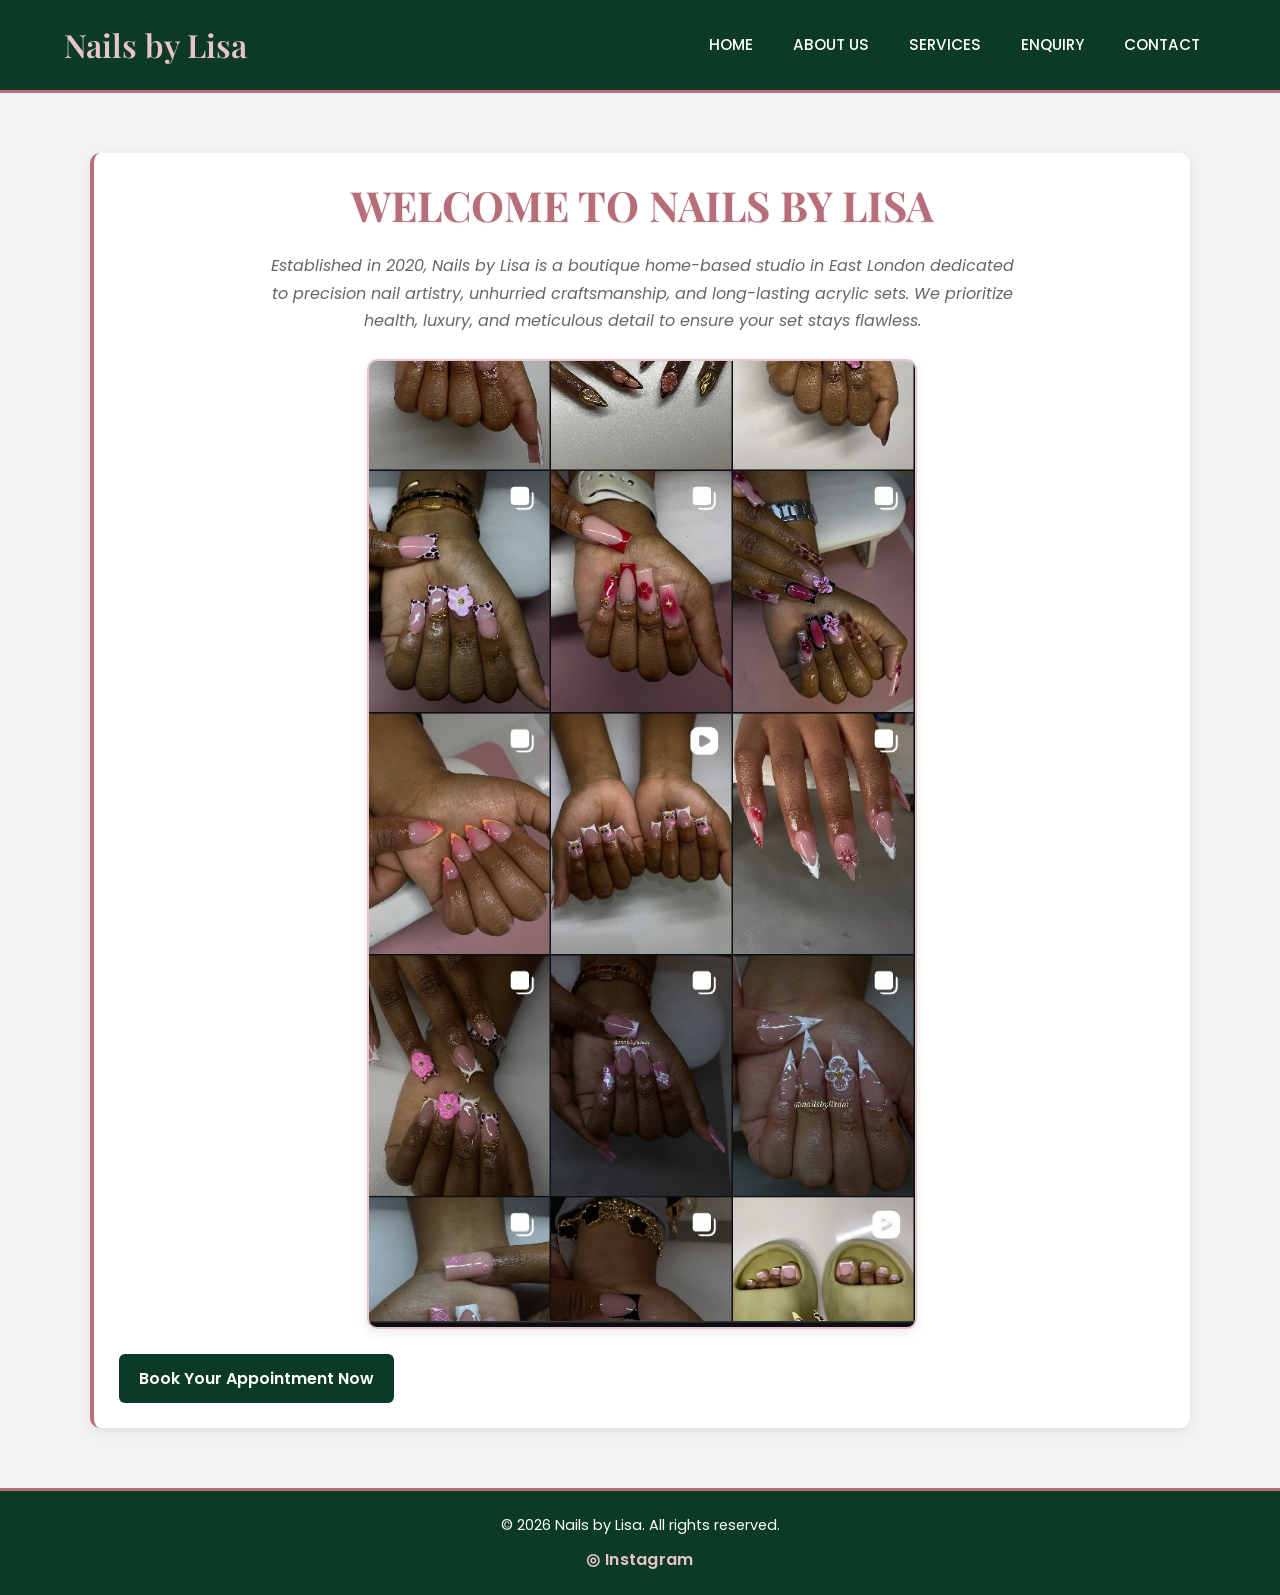
<file: Pages/index.html>
<!DOCTYPE html>
<html lang="en">
<head>
    <meta charset="UTF-8">
    <meta name="viewport" content="width=device-width, initial-scale=1.0">

    <title>Nails by Lisa | Premier Home Studio in East London</title>

   <link rel="stylesheet" href="../css/style.css">
   <link rel="icon" type="image/png" href="../assets/images/favicon.png">
</head>

<body>

    <!-- HEADER -->
    <header>

        <div class="logo">
            <a href="index.html">Nails by Lisa</a>
        </div>

        <nav>
            <ul class="nav-links">
                <li>
                    <a href="index.html">HOME</a>
                </li>

                <li>
                    <a href="about.html">ABOUT US</a>
                </li>

                <li>
                    <a href="services.html">SERVICES</a>
                </li>

                <li>
                    <a href="enquiry.html">ENQUIRY</a>
                </li>

                <li>
                    <a href="contact.html">CONTACT</a>
                </li>
            </ul>
        </nav>

    </header>


    <!-- MAIN CONTENT -->
    <main>

        <section id="home">

            <h1 class="heading-pink">
                WELCOME TO NAILS BY LISA
            </h1>

            <p id="myParagraph">
                Established in 2020, Nails by Lisa is a boutique home-based
                studio in East London dedicated to precision nail artistry,
                unhurried craftsmanship, and long-lasting acrylic sets.
                We prioritize health, luxury, and meticulous detail to ensure
                your set stays flawless.
            </p>


            <!-- HERO IMAGE -->
          <div class="hero-container">

    <img 
        src="../assets/images/nail set1.jpeg"
        alt="Nails by Lisa Featured Set"
        class="hero-img"
    >

</div>


            <!-- BOOKING BUTTON -->
            <div class="button-container">

                <a href="contact.html" class="btn">
                    Book Your Appointment Now
                </a>

            </div>

        </section>

    </main>

<!--FOOTER-->
<footer>
    <p>&copy; 2026 Nails by Lisa. All rights reserved.</p>

    <a href="https://www.instagram.com/nailsbylisam_/" 
       target="_blank" 
       rel="noopener noreferrer"
       aria-label="Visit Nails by Lisa on Instagram">
        ◎ Instagram
    </a>
</footer>

</body>
</html>
</file>
<file: css/style.css>
@import url('https://fonts.googleapis.com/css2?family=Playfair+Display:ital,wght@0,400..700;1,400..700&family=Poppins:wght@300;400;500;600&display=swap');


/* =====================================================
   NAILS BY LISA
   COMPLETE RESPONSIVE STYLESHEET
   ===================================================== */


/* =====================================================
   1. BRAND COLOURS AND BASIC RESET
   ===================================================== */

:root {
    --rose-gold: #B76E79;
    --rose-gold-light: #E8C5C8;
    --emerald: #0B3B24;
    --deep-black: #111111;
    --white: #FFFFFF;
    --light-grey: #F3F3F3;
    --dark-grey: #444444;
    --border-grey: #CCCCCC;

    --heading-font: 'Playfair Display', Georgia, serif;
    --body-font: 'Poppins', Arial, sans-serif;

    --content-width: 1100px;
    --border-radius: 10px;
    --soft-shadow: 0 4px 12px rgba(0, 0, 0, 0.08);
    --transition: 0.3s ease;
}

* {
    margin: 0;
    padding: 0;
    box-sizing: border-box;
}

html {
    scroll-behavior: smooth;
    scroll-padding-top: 20px;
}

body {
    background-color: var(--light-grey);
    color: var(--deep-black);
    font-family: var(--body-font);
    font-size: 16px;
    line-height: 1.7;
}


/* =====================================================
   2. GENERAL TYPOGRAPHY
   ===================================================== */

h1,
h2,
h3,
h4 {
    font-family: var(--heading-font);
    line-height: 1.3;
}

h1 {
    color: var(--rose-gold);
    font-size: clamp(1.8rem, 4vw, 2.6rem);
    text-align: center;
    margin-bottom: 20px;
    text-shadow: 0 1px 2px rgba(0, 0, 0, 0.1);
}

h2 {
    color: var(--emerald);
    font-size: clamp(1.4rem, 3vw, 1.9rem);
    text-align: center;
    text-transform: uppercase;
    margin: 25px 0 20px;
}

h2::after {
    content: "";
    display: block;
    width: 60px;
    height: 2px;
    margin: 8px auto 0;
    background-color: var(--rose-gold);
}

h3 {
    color: var(--deep-black);
    font-size: 1.25rem;
    text-align: center;
    margin-bottom: 10px;
}

p {
    line-height: 1.7;
    margin-bottom: 12px;
}

a {
    transition: color var(--transition);
}

#myParagraph {
    max-width: 750px;
    margin: 0 auto 20px;
    color: #666666;
    text-align: center;
    font-style: italic;
}

.responsive-text {
    font-size: 1rem;
    line-height: 1.7;
}


/* =====================================================
   3. HEADER
   ===================================================== */

header {
    display: flex;
    justify-content: space-between;
    align-items: center;
    flex-wrap: wrap;
    gap: 15px;

    padding: 18px 5%;
    background-color: var(--emerald);
    border-bottom: 3px solid var(--rose-gold);
}

header .logo a {
    color: var(--rose-gold-light);
    text-decoration: none;
    font-family: var(--heading-font);
    font-size: clamp(1.4rem, 3vw, 2rem);
    font-weight: 600;
}

header img {
    display: block;
    max-width: 150px;
    height: auto;
}


/* =====================================================
   4. NAVIGATION
   ===================================================== */

.nav-links {
    display: flex;
    justify-content: center;
    align-items: center;
    flex-wrap: wrap;
    gap: 8px;

    padding: 0;
    margin: 0;
    list-style: none;
    background-color: transparent;
}

.nav-links li {
    list-style: none;
}

.nav-links a {
    display: block;
    padding: 10px 16px;

    color: var(--white);
    text-decoration: none;
    font-size: 0.95rem;
    font-weight: 500;

    border-radius: 5px;
    transition:
        background-color var(--transition),
        transform var(--transition);
}

.nav-links a:hover,
.nav-links a:focus-visible {
    background-color: var(--rose-gold);
    color: var(--white);
    transform: translateY(-2px);
}


/* =====================================================
   5. MAIN CONTENT
   ===================================================== */

main {
    width: 100%;
    min-height: 70vh;
    padding: 35px 20px;
    background-color: var(--light-grey);
}

section {
    max-width: var(--content-width);
    margin: 25px auto;
    padding: 25px;

    background-color: var(--white);
    border-left: 4px solid var(--rose-gold);
    border-radius: var(--border-radius);
    box-shadow: var(--soft-shadow);
}

/* Use this class for sections that should not look like cards. */

.section-plain {
    background: transparent;
    border: none;
    box-shadow: none;
}


/* =====================================================
   6. HERO IMAGE
   ===================================================== */

.hero-container {
    display: flex;
    justify-content: center;
    align-items: center;
    margin: 25px auto;
    padding: 0 10px;
}

.hero-img {
    display: block;
    width: 100%;
    max-width: 550px;
    height: auto;

    border: 2px solid var(--rose-gold-light);
    border-radius: var(--border-radius);
    box-shadow: var(--soft-shadow);

    transition: transform var(--transition);
}

.hero-img:hover {
    transform: scale(1.02);
}


/* =====================================================
   7. GALLERY
   ===================================================== */

.gallery {
    display: flex;
    flex-wrap: wrap;
    justify-content: center;
    align-items: center;
    gap: 18px;

    margin: 20px auto;
    padding: 20px;

    background-color: var(--white);
    border-radius: var(--border-radius);
}

.gallery img {
    display: block;
    width: 180px;
    height: 180px;
    object-fit: cover;

    border: 2px solid var(--rose-gold-light);
    border-radius: 8px;
    box-shadow: var(--soft-shadow);

    cursor: pointer;
    transition:
        transform var(--transition),
        box-shadow var(--transition);
}

.gallery img:hover {
    transform: scale(1.04);
    box-shadow: 0 6px 14px rgba(0, 0, 0, 0.15);
}


/* =====================================================
   8. MAP
   ===================================================== */

.map {
    display: flex;
    justify-content: center;
    align-items: center;
    width: 100%;
    margin: 20px auto;
}

.map iframe {
    display: block;
    width: 100%;
    max-width: 900px;
    min-height: 350px;
    border: 0;
    border-radius: var(--border-radius);
}


/* =====================================================
   9. STAFF SECTION
   ===================================================== */

.staff-container {
    display: flex;
    flex-wrap: wrap;
    justify-content: center;
    gap: 20px;
    padding: 20px;
    background-color: #F9F9F9;
}

.staff-member {
    width: 200px;
    padding: 15px;

    background-color: var(--white);
    border-radius: 12px;
    box-shadow: var(--soft-shadow);

    text-align: center;
    transition:
        transform var(--transition),
        box-shadow var(--transition);
}

.staff-member:hover {
    transform: translateY(-5px);
    box-shadow: 0 6px 12px rgba(0, 0, 0, 0.15);
}

.staff-img {
    width: 100%;
    height: 200px;
    margin-bottom: 10px;
    object-fit: cover;
    border-radius: 10px;
}

.staff-member p {
    color: #333333;
    font-size: 1rem;
    font-weight: bold;
    line-height: 1.5;
}


/* =====================================================
   10. CONTACT FORM
   ===================================================== */

.contact-form {
    width: 100%;
    max-width: 650px;
    margin: 35px auto;
    padding: 25px;

    background-color: var(--white);
    border-radius: var(--border-radius);
    box-shadow: var(--soft-shadow);

    font-family: var(--body-font);
}

.contact-form table {
    width: 100%;
    border-collapse: collapse;
}

.contact-form td {
    padding: 10px 5px;
    vertical-align: top;
    color: var(--dark-grey);
    font-size: 0.9rem;
}

.contact-form input[type="text"],
.contact-form input[type="email"],
.contact-form input[type="tel"],
.contact-form textarea {
    width: 100%;
    padding: 11px;

    border: 1px solid var(--border-grey);
    border-radius: 6px;

    background-color: var(--white);
    color: var(--deep-black);
    font-family: var(--body-font);
    font-size: 0.95rem;
}

.contact-form textarea {
    min-height: 120px;
    resize: vertical;
}

.contact-form input:focus,
.contact-form textarea:focus {
    outline: 2px solid var(--rose-gold-light);
    border-color: var(--rose-gold);
}

.contact-form input[type="submit"] {
    padding: 11px 20px;
    background-color: var(--emerald);
    color: var(--white);
    border: none;
    border-radius: 6px;
    font-family: var(--body-font);
    font-size: 1rem;
    cursor: pointer;
    transition: background-color var(--transition);
}

.contact-form input[type="submit"]:hover {
    background-color: var(--rose-gold);
}


/* =====================================================
   11. FORM CONTAINER
   ===================================================== */

.form-container {
    width: 100%;
    max-width: 650px;
    margin: 25px auto;
    padding: 25px;

    background-color: var(--white);
    border-radius: var(--border-radius);
    box-shadow: var(--soft-shadow);
}

.form-container label {
    display: block;
    margin-top: 15px;
    font-weight: 600;
}

.form-container input[type="text"],
.form-container input[type="email"],
.form-container input[type="tel"],
.form-container input[type="date"],
.form-container input[type="time"],
.form-container select,
.form-container textarea {
    display: block;
    width: 100%;
    padding: 11px;
    margin-top: 6px;

    border: 1px solid var(--border-grey);
    border-radius: 6px;

    background-color: var(--white);
    color: var(--deep-black);
    font-family: var(--body-font);
    font-size: 0.95rem;
}

.form-container textarea {
    min-height: 120px;
    resize: vertical;
}

.form-container input:focus,
.form-container select:focus,
.form-container textarea:focus {
    outline: 2px solid var(--rose-gold-light);
    border-color: var(--rose-gold);
}


/* =====================================================
   12. ENQUIRY TYPE
   ===================================================== */

.enquiry-type {
    margin-top: 12px;
}

.enquiry-type label {
    display: inline-block;
    margin-right: 15px;
    font-weight: normal;
}

input[type="radio"],
input[type="checkbox"] {
    margin-right: 6px;
    accent-color: var(--rose-gold);
}


/* =====================================================
   13. ERROR AND SUCCESS MESSAGES
   ===================================================== */

.error {
    display: block;
    color: #B00020;
    font-size: 0.9rem;
    margin-top: 5px;
}

.success-message {
    padding: 12px;
    margin: 15px 0;

    color: #1B5E20;
    background-color: #E0F7E4;
    border-left: 4px solid #2E7D32;
    border-radius: 6px;
}

.error-message {
    padding: 12px;
    margin: 15px 0;

    color: #B71C1C;
    background-color: #FDE0E0;
    border-left: 4px solid #C62828;
    border-radius: 6px;
}


/* =====================================================
   14. BANKING CARD
   ===================================================== */

.banking-card {
    margin-top: 15px;
    padding: 15px;

    background-color: #F4F7F5;
    border: 1px dashed var(--emerald);
    border-radius: 6px;
}


/* =====================================================
   15. ACCORDION
   ===================================================== */

.accordion {
    display: block;
    width: 100%;
    padding: 14px;

    background-color: #EEEEEE;
    color: var(--deep-black);

    border: none;
    border-radius: 5px;

    text-align: left;
    font-family: var(--body-font);
    font-size: 1rem;
    font-weight: 600;

    cursor: pointer;
    transition: background-color var(--transition);
}

.accordion:hover,
.accordion:focus-visible {
    background-color: var(--rose-gold-light);
}

.panel {
    padding: 15px;
    background-color: var(--white);
    border: 1px solid #EEEEEE;
    overflow: hidden;
}


/* =====================================================
   16. VIDEO
   ===================================================== */

.vid {
    display: flex;
    justify-content: center;
    align-items: center;
    width: 100%;
    margin: 20px auto;
}

.vid video,
.vid iframe {
    display: block;
    width: 100%;
    max-width: 850px;
    height: auto;
    border-radius: var(--border-radius);
}


/* =====================================================
   17. TIMESTAMP
   ===================================================== */

.timestamp {
    color: var(--white);
    font-size: 0.95rem;
    font-weight: 600;
    text-align: center;
}


/* =====================================================
   18. SOCIAL MEDIA
   ===================================================== */

.socials {
    display: flex;
    justify-content: center;
    align-items: center;
    flex-wrap: wrap;
    gap: 20px;
    margin: 10px 0;
}

.socials a {
    color: var(--rose-gold-light);
    font-size: 1.4rem;
    text-decoration: none;
    transition: color var(--transition);
}

.socials a:hover {
    color: var(--white);
}


/* =====================================================
   19. BUTTONS
   ===================================================== */

.btn,
button,
input[type="submit"] {
    display: inline-block;
    padding: 11px 20px;

    background-color: var(--emerald);
    color: var(--white);

    border: none;
    border-radius: 6px;

    font-family: var(--body-font);
    font-size: 1rem;
    font-weight: 600;

    text-align: center;
    text-decoration: none;

    cursor: pointer;
    transition:
        background-color var(--transition),
        transform var(--transition);
}

.btn:hover,
button:hover,
input[type="submit"]:hover {
    background-color: var(--rose-gold);
    color: var(--white);
    transform: translateY(-2px);
}

button:disabled,
input[type="submit"]:disabled {
    opacity: 0.6;
    cursor: not-allowed;
    transform: none;
}


/* =====================================================
   20. FOOTER
   ===================================================== */

footer {
    padding: 22px 15px;

    background-color: var(--emerald);
    border-top: 3px solid var(--rose-gold);

    text-align: center;
}

footer p {
    color: var(--white);
    font-size: 0.9rem;
    margin-bottom: 8px;
}

footer a {
    color: var(--rose-gold-light);
    font-size: 1rem;
    font-weight: 600;
    letter-spacing: 0.3px;
    text-decoration: none;
    transition: color var(--transition);
}

footer a:hover {
    color: var(--white);
    text-decoration: underline;
}


/* =====================================================
   21. BOOKING POPUP
   ===================================================== */

/* Floating booking button */

.nbl-floating {
    position: fixed;
    right: 18px;
    bottom: 18px;
    z-index: 9998;

    width: auto;
    padding: 14px 22px;

    background-color: var(--rose-gold);
    color: var(--white);

    border-radius: 30px;
    box-shadow: 0 4px 14px rgba(0, 0, 0, 0.3);

    font-size: 0.95rem;
    font-weight: 600;

    cursor: pointer;
}

.nbl-floating:hover {
    background-color: var(--emerald);
    transform: translateY(-2px);
}


/* Popup background */

.nbl-overlay {
    position: fixed;
    inset: 0;
    z-index: 9999;

    display: none;
    justify-content: center;
    align-items: center;

    padding: 15px;
    background: rgba(0, 0, 0, 0.65);
}

.nbl-overlay.open {
    display: flex;
}

.nbl-overlay,
.nbl-overlay * {
    box-sizing: border-box;
}


/* Popup panel */

.nbl-panel {
    display: flex;
    flex-direction: column;

    width: 100%;
    max-width: 820px;
    max-height: 92vh;
    max-height: 92dvh;

    overflow: hidden;

    background-color: var(--white);
    color: #222222;

    border-radius: 14px;
    box-shadow: 0 8px 30px rgba(0, 0, 0, 0.25);
}


/* Popup heading */

.nbl-head {
    display: flex;
    justify-content: space-between;
    align-items: center;
    gap: 10px;

    padding: 12px 18px;

    background-color: var(--emerald);
    border-bottom: 3px solid var(--rose-gold);
}

.nbl-head h2 {
    margin: 0;
    color: var(--rose-gold-light);
    font-family: var(--heading-font);
    font-size: 1.4rem;
    text-align: left;
    text-transform: none;
}

.nbl-head h2::after {
    display: none;
}

.nbl-overlay .nbl-close {
    width: auto;
    padding: 0 6px;

    background: none;
    color: var(--white);

    font-size: 26px;
    cursor: pointer;
}

.nbl-overlay .nbl-close:hover {
    background: none;
    color: var(--rose-gold-light);
    transform: none;
}


/* Popup tabs */

.nbl-tabs {
    display: flex;
    flex-wrap: wrap;
    background-color: #F6E9EB;
}

.nbl-overlay .nbl-tab {
    flex: 1;
    width: auto;
    min-width: 90px;

    padding: 11px 6px;

    background: none;
    color: var(--emerald);

    border-radius: 0;

    font-size: 0.9rem;
    font-weight: 600;
}

.nbl-overlay .nbl-tab:hover {
    background-color: var(--rose-gold-light);
    color: var(--emerald);
    transform: none;
}

.nbl-overlay .nbl-tab.active {
    background-color: var(--white);
    color: var(--rose-gold);
    border-bottom: 3px solid var(--rose-gold);
}


/* Popup body */

.nbl-body {
    padding: 20px;
    overflow-y: auto;
    background-color: var(--white);
    overscroll-behavior: contain;
}

.nbl-body p {
    margin: 8px 0;
}

.nbl-body h3 {
    margin: 18px 0 8px;
    color: var(--rose-gold);
    font-family: var(--heading-font);
    font-size: 1.15rem;
    text-align: left;
}

.nbl-body h3:first-child {
    margin-top: 0;
}


/* Booking choice layout */

.nbl-grid {
    display: flex;
    flex-wrap: wrap;
    gap: 8px;
}


/* Date, colour and style selection buttons */

.nbl-overlay .nbl-chip {
    width: auto;
    padding: 8px 12px;

    background-color: var(--white);
    color: #222222;

    border: 2px solid #E5C2D6;
    border-radius: 10px;

    font-family: var(--body-font);
    font-size: 0.85rem;
    font-weight: 400;

    text-align: center;
    cursor: pointer;

    transition:
        background-color var(--transition),
        border-color var(--transition);
}

.nbl-overlay .nbl-chip:hover:not(:disabled) {
    background-color: #F6E9EB;
    color: #222222;
    border-color: var(--rose-gold);
    transform: none;
}

.nbl-overlay .nbl-chip.selected,
.nbl-overlay .nbl-chip.selected:hover {
    background-color: #F6E9EB;
    color: #222222;
    border-color: var(--rose-gold);
    font-weight: 700;
}

.nbl-overlay .nbl-chip:disabled,
.nbl-overlay .nbl-chip:disabled:hover {
    opacity: 0.45;
    cursor: not-allowed;
    background-color: #EEEEEE;
    color: #222222;
    transform: none;
}

.nbl-chip small {
    display: block;
    color: #666666;
    font-size: 0.7rem;
}


/* Colour circles */

.nbl-swatch {
    display: inline-block;
    width: 18px;
    height: 18px;

    margin-right: 6px;

    border: 1px solid #888888;
    border-radius: 50%;

    vertical-align: middle;
    flex-shrink: 0;
}


/* Booking input fields */

.nbl-input {
    width: auto;
    max-width: 100%;
    padding: 10px;
    margin: 4px 6px 4px 0;

    background-color: var(--white);
    color: #222222;

    border: 1px solid var(--border-grey);
    border-radius: 8px;

    font-family: var(--body-font);
    font-size: 0.9rem;
}

.nbl-input:focus {
    outline: 2px solid var(--rose-gold-light);
    border-color: var(--rose-gold);
}


/* Popup buttons */

.nbl-overlay .nbl-btn {
    width: auto;
    padding: 10px 18px;
    margin: 4px 6px 4px 0;

    background-color: var(--rose-gold);
    color: var(--white);

    border-radius: 8px;

    font-family: var(--body-font);
    font-size: 0.9rem;
    font-weight: 600;
}

.nbl-overlay .nbl-btn:hover {
    background-color: var(--emerald);
    transform: none;
}

.nbl-overlay .nbl-btn.grey {
    background-color: #777777;
}

.nbl-overlay .nbl-btn.grey:hover {
    background-color: #555555;
}

.nbl-overlay .nbl-btn.red {
    background-color: #C62828;
}

.nbl-overlay .nbl-btn.red:hover {
    background-color: #9C1F1F;
}


/* Popup messages */

.nbl-msg {
    padding: 10px;
    margin: 10px 0;

    border-radius: 8px;
    font-size: 0.9rem;
}

.nbl-msg.ok {
    background-color: #E0F7E4;
    color: #1B5E20;
}

.nbl-msg.err {
    background-color: #FDE0E0;
    color: #B71C1C;
}

.nbl-msg.info {
    background-color: #FFF4D6;
    color: #6D4C00;
}


/* Owner dashboard rows */

.nbl-row {
    display: flex;
    justify-content: space-between;
    align-items: center;
    flex-wrap: wrap;
    gap: 10px;

    padding: 10px 0;
    border-bottom: 1px solid #EEEEEE;
}


/* =====================================================
   22. NAIL SHAPE PHOTOS
   ===================================================== */

.nbl-media {
    display: grid;
    grid-template-columns: repeat(auto-fill, minmax(180px, 1fr));
    gap: 12px;
}

.nbl-media div {
    position: relative;
}

.nbl-media img {
    display: block;
    width: 100%;
    height: 200px;
    object-fit: cover;
    border-radius: 10px;
}


/* Nail shape card */

.nbl-shape-card {
    padding: 10px;

    background-color: var(--white);
    border: 1px solid #E5C2D6;
    border-radius: 10px;

    box-shadow: var(--soft-shadow);

    text-align: center;

    transition:
        transform var(--transition),
        box-shadow var(--transition);
}

.nbl-shape-card:hover {
    transform: translateY(-4px);
    box-shadow: 0 6px 14px rgba(0, 0, 0, 0.12);
}

.nbl-shape-card img {
    display: block;
    width: 100%;
    height: 200px;
    object-fit: cover;
    border-radius: 8px;
}

.nbl-shape-name {
    margin: 8px 0 2px;

    color: var(--emerald);
    font-family: var(--heading-font);
    font-weight: bold;
    text-align: center;
}


/* Delete buttons on uploaded photos */

.nbl-media button {
    position: absolute;
    top: 6px;
    right: 6px;
}


/* =====================================================
   23. INSTAGRAM EMBED
   ===================================================== */

.nbl-ig {
    display: block;
    width: 100%;
    min-height: 480px;

    background-color: #FAFAFA;
    border: none;
    border-radius: 10px;
}


/* =====================================================
   24. ACCESSIBILITY
   ===================================================== */

button:focus-visible,
a:focus-visible,
input:focus-visible,
select:focus-visible,
textarea:focus-visible {
    outline: 3px solid var(--rose-gold);
    outline-offset: 3px;
}

.nbl-overlay button:focus-visible,
.nbl-overlay input:focus-visible {
    outline: 2px solid var(--rose-gold);
    outline-offset: 2px;
}


/* =====================================================
   25. TABLET RESPONSIVE DESIGN
   ===================================================== */

@media (max-width: 768px) {

    header {
        flex-direction: column;
        justify-content: center;
        gap: 12px;
        padding: 15px;
        text-align: center;
    }

    .nav-links {
        justify-content: center;
        flex-direction: row;
        flex-wrap: wrap;
        width: 100%;
        gap: 5px;
    }

    .nav-links li {
        width: auto;
    }

    .nav-links a {
        padding: 9px 12px;
        font-size: 0.9rem;
    }

    main {
        padding: 25px 12px;
    }

    section {
        padding: 20px 15px;
    }

    .gallery {
        gap: 12px;
        padding: 15px;
    }

    .gallery img {
        width: 150px;
        height: 150px;
    }

    .staff-member {
        width: 100%;
        max-width: 280px;
    }

    .responsive-text {
        font-size: 0.95rem;
        line-height: 1.6;
    }

    .vid video,
    .vid iframe {
        max-height: 350px;
    }

    .nbl-panel {
        max-height: 95vh;
        max-height: 95dvh;
    }

    .nbl-media {
        grid-template-columns: repeat(2, minmax(0, 1fr));
    }

    .nbl-shape-card img {
        height: 180px;
    }
}


/* =====================================================
   26. SMALL PHONE RESPONSIVE DESIGN
   ===================================================== */

@media (max-width: 480px) {

    body {
        font-size: 15px;
    }

    header {
        padding: 12px;
    }

    header .logo a {
        font-size: 1.5rem;
    }

    .nav-links {
        flex-direction: column;
        align-items: stretch;
        width: 100%;
    }

    .nav-links li,
    .nav-links a {
        width: 100%;
        text-align: center;
    }

    .nav-links a {
        padding: 10px;
    }

    main {
        padding: 20px 10px;
    }

    section {
        padding: 18px 12px;
        margin: 18px auto;
    }

    h1 {
        font-size: 1.7rem;
    }

    h2 {
        font-size: 1.4rem;
    }

    h3 {
        font-size: 1.1rem;
    }

    .gallery {
        gap: 10px;
        padding: 10px;
    }

    .gallery img {
        width: 125px;
        height: 125px;
    }

    .contact-form,
    .form-container {
        padding: 15px;
    }

    .contact-form table,
    .contact-form tbody,
    .contact-form tr,
    .contact-form td {
        display: block;
        width: 100%;
    }

    .contact-form td {
        padding: 6px 0;
    }

    .btn,
    input[type="submit"] {
        max-width: 100%;
        text-align: center;
    }

    .nbl-floating {
        right: 12px;
        bottom: 12px;
        width: auto;
        padding: 12px 17px;
    }

    .nbl-overlay {
        padding: 8px;
    }

    .nbl-panel {
        max-height: 95vh;
        max-height: 95dvh;
        border-radius: 10px;
    }

    .nbl-head {
        padding: 10px 12px;
    }

    .nbl-head h2 {
        font-size: 1.15rem;
    }

    .nbl-tabs .nbl-tab {
        flex: 1;
        min-width: 0;
        padding: 10px 4px;
        font-size: 0.8rem;
    }

    .nbl-body {
        padding: 12px;
    }

    .nbl-overlay button {
        width: auto;
    }

    .nbl-overlay .nbl-chip,
    .nbl-overlay .nbl-btn {
        width: auto;
    }

    .nbl-media {
        grid-template-columns: repeat(2, minmax(0, 1fr));
        gap: 8px;
    }

    .nbl-media img,
    .nbl-shape-card img {
        height: 145px;
    }

    .nbl-shape-card {
        padding: 6px;
    }

    .nbl-shape-name {
        font-size: 0.9rem;
    }

    .nbl-input {
        width: 100%;
        margin: 5px 0;
    }

    .map iframe {
        min-height: 280px;
    }
}


/* =====================================================
   27. REDUCED MOTION ACCESSIBILITY
   ===================================================== */

@media (prefers-reduced-motion: reduce) {

    html {
        scroll-behavior: auto;
    }

    *,
    *::before,
    *::after {
        animation-duration: 0.01ms !important;
        animation-iteration-count: 1 !important;
        transition-duration: 0.01ms !important;
    }
}
</file>
